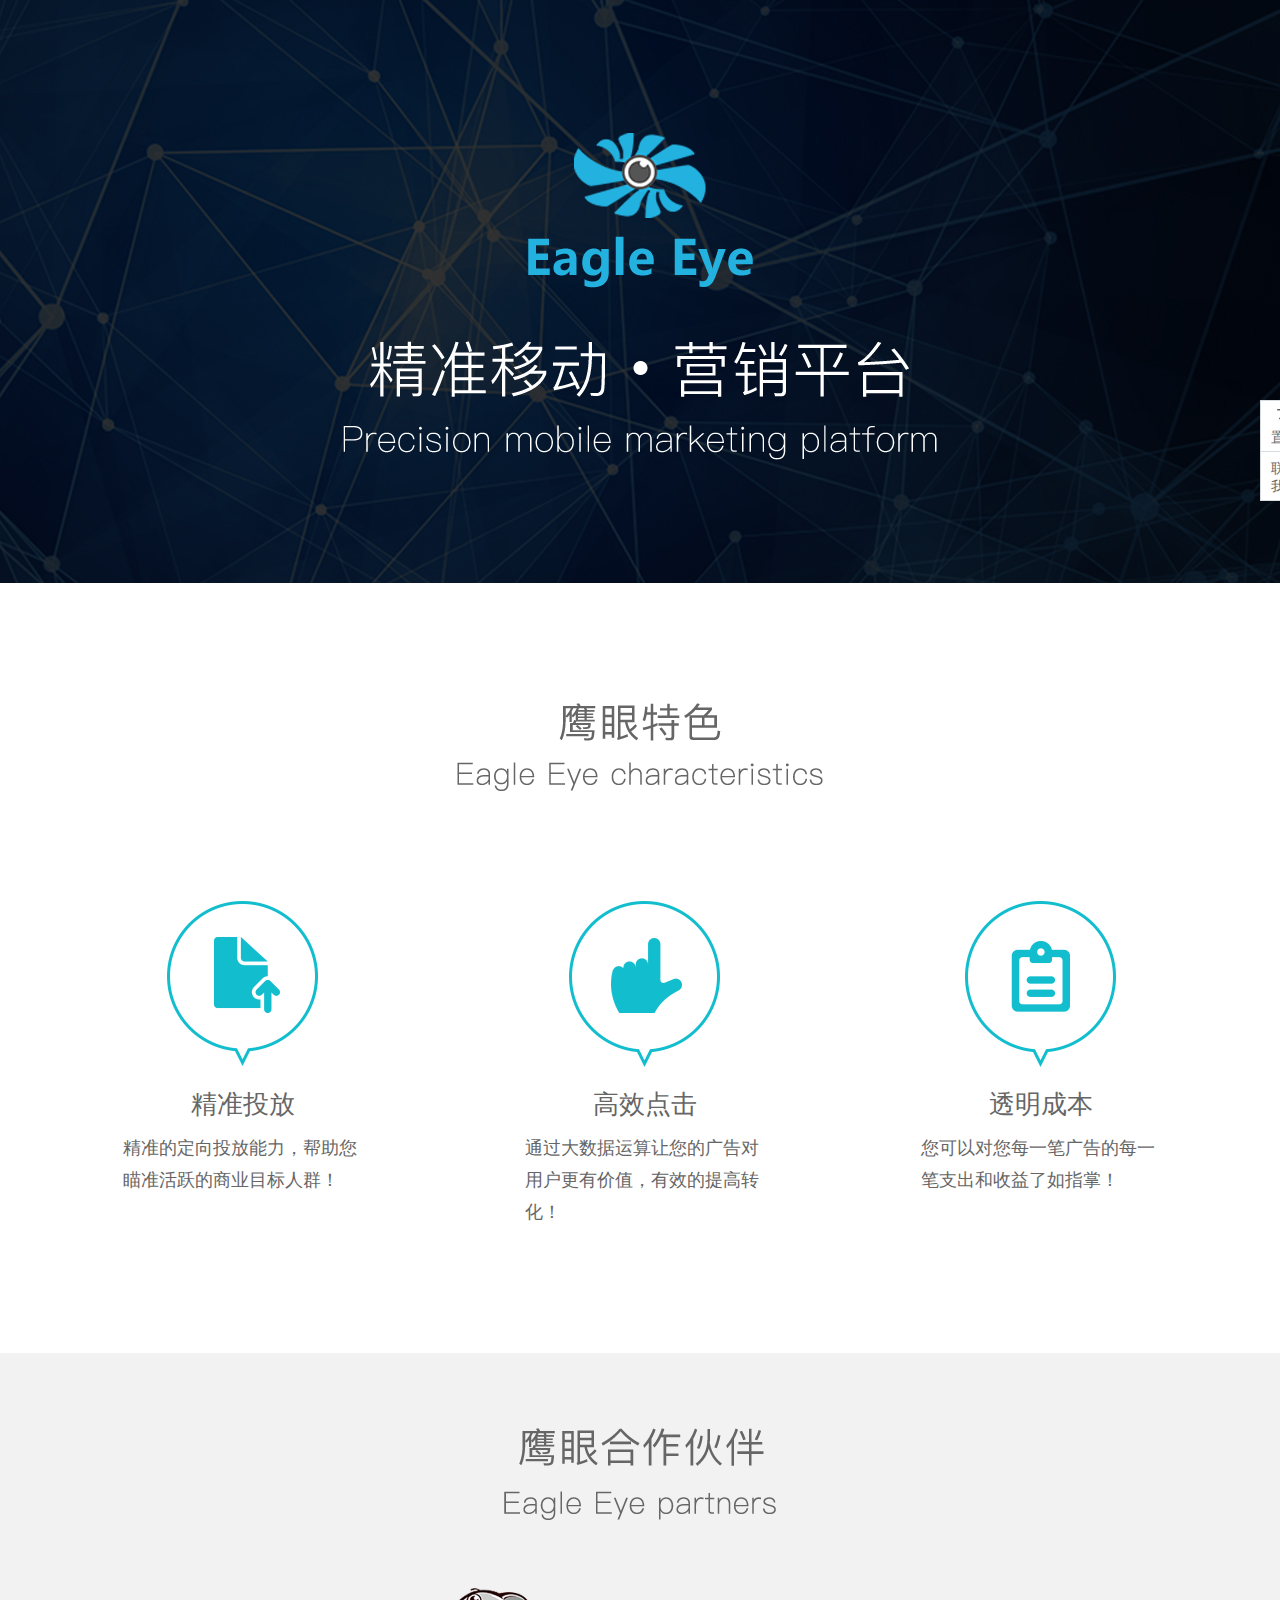
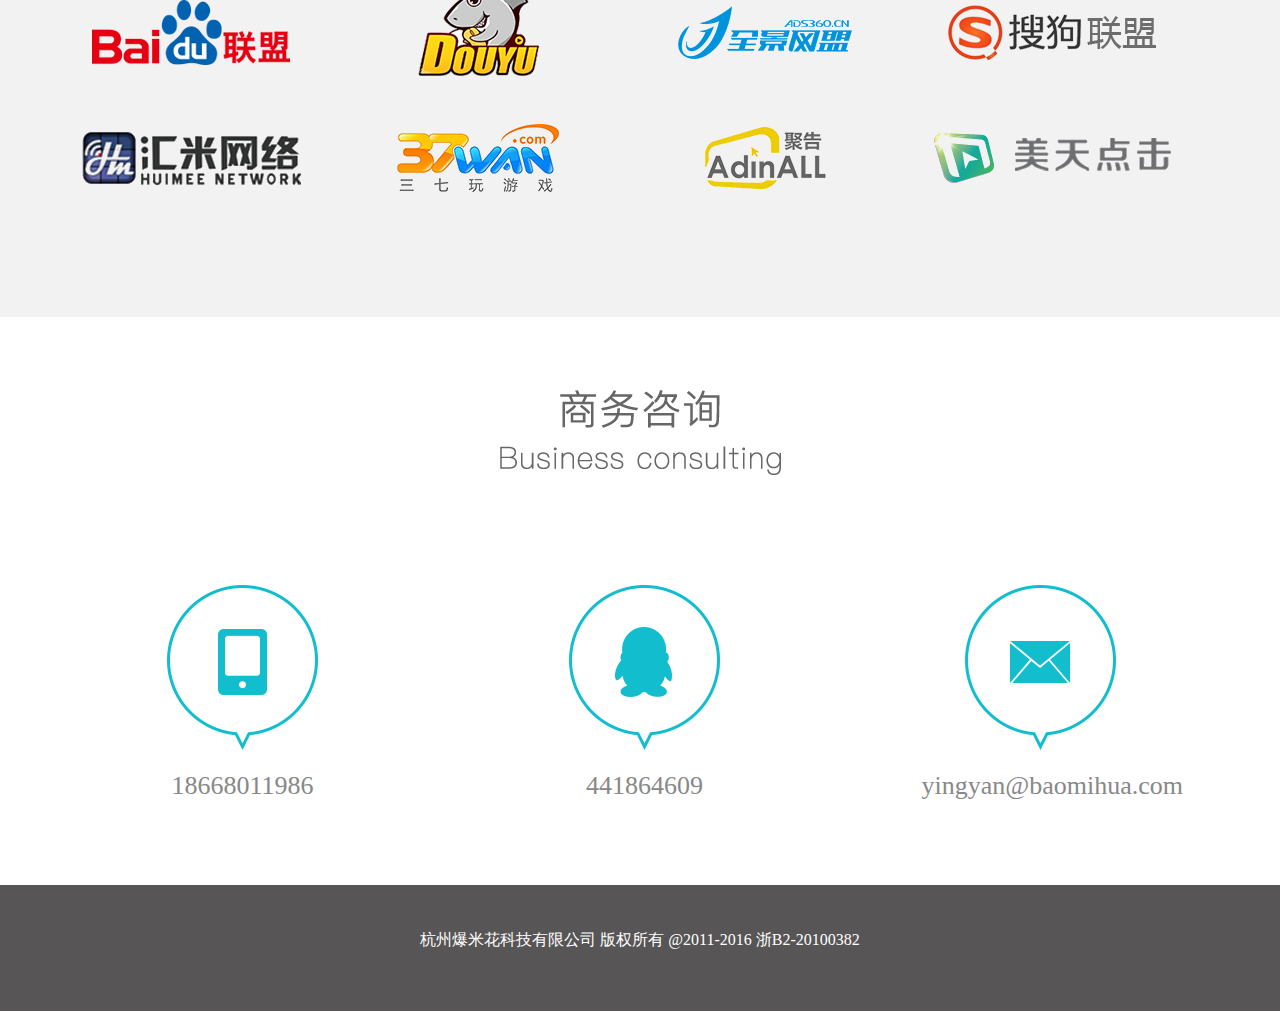
<file: BMH.EagleEye/index.html>
<!DOCTYPE html>
<html lang="en">
<head>
	<meta charset="UTF-8">
	<meta name="keywords" content="移动广告平台／广告平台／DSP广告／鹰眼推送／专业APP推广／P@P推广/精准推广／移动营销／杭州鹰眼">
	<meta name="description" content="鹰眼广告营销平台，是专注于做国内最智能，最高效的移动广告智能营销平台，为广告主提供基于大数据的移动精准的产品推广和品牌营销服务！移动营销，首选鹰眼！">
	<meta name="viewport" content="width=device-width, initial-scale=1">
	<link rel="stylesheet" type="text/css" href="css/index.css">
	<script src="http://static01.baomihua.com/js/lib/jquery-1.8.3.min.js?t=20150327.js"></script>
	<title>鹰眼-精准高效的智能广告营销平台</title>
</head>
<body>
	<!--header-->
	<div class="header-bg">
		<div class="logo">
			<img src="img/logo.png" alt="logo" class="fadeInUp animated">
			<h1 class="fadeInDown animated">精准移动 营销平台</h1>
		</div>
	</div>
	<!--/header-->

	<!--鹰眼特色-->
	<div class="container character">
		<h2 class="tit">鹰眼特色</h2>
		<ul class="manage-type clearfix">
			<li class="first revealOnScroll" data-animation="fadeInUp" data-timeout="500">
				<h3>精准投放</h3>
				<p>精准的定向投放能力，帮助您瞄准活跃的商业目标人群！</p>
			</li>
			<li class="second revealOnScroll" data-animation="fadeInUp" data-timeout="1000">
				<h3>高效点击</h3>
				<p>通过大数据运算让您的广告对用户更有价值，有效的提高转化！</p>
			</li>
			<li class="third revealOnScroll" data-animation="fadeInUp" data-timeout="1500">
				<h3>透明成本</h3>
				<p>您可以对您每一笔广告的每一笔支出和收益了如指掌！</p>
			</li>
		</ul>
	</div>
	<!--/鹰眼特色-->

	<!--合作伙伴-->
	<div class="graybg">
		<div class="partner container">
			<h2 class="tit">鹰眼合作伙伴</h2>
			<div class="partner-listWrap">
				<ul class="partner-list clearfix">
					<li class="partner1 revealOnScroll" data-animation="fadeInUp" data-timeout="200"><img src="img/blank.png" alt="百度联盟"></li>
					<li class="partner2 revealOnScroll" data-animation="fadeInUp" data-timeout="400"><img src="img/blank.png" alt="斗鱼"></li>
					<li class="partner3 revealOnScroll" data-animation="fadeInUp" data-timeout="600"><img src="img/blank.png" alt="全景网盟"></li>
					<li class="partner4 revealOnScroll" data-animation="fadeInUp" data-timeout="800"><img src="img/blank.png" alt="搜狗联盟"></li>
					<li class="partner5 revealOnScroll" data-animation="fadeInUp" data-timeout="1000"><img src="img/blank.png" alt="汇米网络"></li>
					<li class="partner6 revealOnScroll" data-animation="fadeInUp" data-timeout="1200"><img src="img/blank.png" alt="三七玩游戏"></li>
					<li class="partner7 revealOnScroll" data-animation="fadeInUp" data-timeout="1400"><img src="img/blank.png" alt="聚告"></li>
					<li class="partner8 revealOnScroll" data-animation="fadeInUp" data-timeout="1600"><img src="img/blank.png" alt="美天点击"></li>
				</ul>
			</div>
		</div>
	</div>
	<!--/合作伙伴-->

	<!--商务咨询-->
	<div class="container character consulting"  id="contact-us">
		<h2 class="tit">商务咨询</h2>
		<ul class="manage-type clearfix revealOnScroll" data-animation="fadeInUp" data-timeout="500">
			<li class="first">
				<h3>18668011986</h3>
			</li>
			<li class="second">
				<h3>441864609</h3>
			</li>
			<li class="third">
				<h3>yingyan@baomihua.com</h3>
			</li>
		</ul>
	</div>
	<!--/商务咨询-->

	<!--联系我们-->
	<div class="footer-bg">
		<div class="contact-us container" style="padding:45px 0 60px;">
			<!-- <ul class="clearfix contact-det" >
				<li class="first">
					<h3>联系我们</h3>
					<p>商务QQ：441864609</p>
					<p>合作邮箱：yingyan@baomihua.com</p>
					<p>合作热线：18668011986</p>
				</li>
				<li class="second">
					<h3>关注我们</h3>
					<p>商务QQ：441864609</p>
					<p>微信公众号：yingyan@baomihua.com</p>
					<p>合作热线：18668011986</p>
				</li>
				<li class="third">
					<h3>扫一扫，关注公众号</h3>
					<img src="img/erweima.png" alt="公众号">
				</li>
			</ul> -->
			<p class="txt" style="padding:0;">杭州爆米花科技有限公司  版权所有 @2011-2016   浙B2-20100382</p>
		</div>
	</div>
	<!--/联系我们-->


	<!--侧边栏-->
	<div class="sidebar">
		<a class="to-top" id="toTop" href="javascript:;"><span>置顶</span></a>
		<a class="contact-us-link" id="contact-btn" href="javascript:;"><span>联系我们</span></a>
	</div>
	<!--/侧边栏-->

	<script>
		var mainHight = $("#contact-us").offset().top;
		$("#toTop").click(function() {
	        $('body,html').animate({
	          scrollTop: 0
	        },
	        1000);
        return false;
        });
		$("#contact-btn").click(function() {
	        $("body,html").animate({
	          scrollTop: mainHight
	        },
	        1000);
        return false;
        });
		var $window = $(window);
		$window.on("scroll", revealOnScroll);
		function revealOnScroll() {
		    var scrolled = $window.scrollTop(),
		    	winHeight = $window.height();
		    $(".revealOnScroll:not(.animated)").each(function () {
		        var $this = $(this),
		            offsetTop = $this.offset().top,
	            	itemOuterHeight = $this.outerHeight();
		        if (!(scrolled > offsetTop+itemOuterHeight) && !(scrolled < offsetTop-winHeight)) {
		        	if ($this.data("timeout")) {
		            	window.setTimeout(function(){
		            		$this.addClass("animated " + $this.data("animation"));
		            	}, parseInt($this.data('timeout'),10));
		        	} 
		        	else {
	            		$this.addClass("animated "+ $this.data("animation"));
	            	}
		        }
			})
		}

	</script>
</body>
</html>
</file>
<file: BMH.EagleEye/css/index.css>
/*css reset*/
html, body, div, span, applet, object, iframe,h1, h2, h3, h4, h5, h6, p, blockquote, pre,a, abbr, acronym, address, big, cite, code,
del, dfn, em, img, ins, kbd, q, s, samp,small, strike, strong, sub, sup, tt, var,b, u, i, center,dl, dt, dd, ol, ul, li,
fieldset, form, label, legend,table, caption, tbody, tfoot, thead, tr, th, td,article, aside, canvas, details, embed,
figure, figcaption, footer, header, hgroup,menu, nav, output, ruby, section, summary,
time, mark, audio, video{margin: 0;padding: 0;border: 0;font-size: 100%;font: inherit;vertical-align: baseline;}
body{line-height: 1;min-width:1135px;background:#fff;font-family: "Microsoft Yahei";}
ol, ul{list-style: none;}
blockquote, q{quotes: none;}
blockquote:before, blockquote:after,
q:before, q:after{content: '';content: none;}
table{border-collapse: collapse;border-spacing: 0;}
a{text-decoration: none;}
body{min-width:1135px;}
/*common*/
.clearfix:after{content:'';display:block;clear:both;height:0;overflow:hidden;}
.clearfix{zoom:1;}
.container{width:1135px;margin:0 auto;}
/*page*/
.header-bg{background:url(../img/header-bg.jpg) no-repeat center top;width:100%;height:583px;}
.logo{text-align:center;}
.logo img{margin:133px 0 50px;}
.logo h1{text-indent:-9999em;background:url(../img/logotxt.png) no-repeat center top;width:100%;height:119px;}
.character{padding:120px 0 125px;}
.character .tit{text-indent:-9999em;background:url(../img/character.png) no-repeat center top;width:100%;height:88px;}
.manage-type{padding:110px 0 0;}
.manage-type li{float:left;text-align:center;width:240px;font-weight:500;color:#666;}
.manage-type li.first{margin:0 162px 0 50px;}
.manage-type li.second{margin:0 156px 0 0;}
.manage-type li h3{width:238px;margin:0 auto;padding:186px 0 10px;font:normal 26px "SimHei";}
.manage-type li p{font-size:18px;line-height:32px;text-align:left;font-family:"Microsoft Yahei";}
.manage-type li.first h3{background:url(../img/char1.png) no-repeat center top;}
.manage-type li.second h3{background:url(../img/char2.png) no-repeat center top;}
.manage-type li.third h3{background:url(../img/char3.png) no-repeat center top;}
.graybg{width:100%;background:#f2f2f2;}
.partner{padding:75px 0 115px;}
.partner .tit{text-indent:-9999em;width:100%;height:92px;background:url(../img/partner.png) no-repeat center top;}
.partner-listWrap{width:1135px;overflow:hidden;}
.partner-list{width:1150px;padding-top:30px;}
.partner-list li{float:left;width:237px;height:88px;text-align:center;margin:38px 50px 0 0;}
.partner-list .partner1{background:url(../img/partner1.png) no-repeat center center;}
.partner-list .partner2{background:url(../img/partner2.png) no-repeat center center;}
.partner-list .partner3{background:url(../img/partner3.png) no-repeat center center;}
.partner-list .partner4{background:url(../img/partner4.png) no-repeat center center;}
.partner-list .partner5{background:url(../img/partner5.png) no-repeat center center;}
.partner-list .partner6{background:url(../img/partner6.png) no-repeat center center;}
.partner-list .partner7{background:url(../img/partner7.png) no-repeat center center;}
.partner-list .partner8{background:url(../img/partner8.png) no-repeat center center;}
.consulting{padding:73px 0 74px;}
.consulting .tit{background:url(../img/consulting.png) no-repeat center top;height:85px;}
.consulting li{color:#888;font-size:26px;font-family:"Microsoft Yahei";}
.consulting li.first h3{background:url(../img/mob.png) no-repeat center top;}
.consulting li.second h3{background:url(../img/qq.png) no-repeat center top;}
.consulting li.third h3{background:url(../img/mail.png) no-repeat center top;}
.footer-bg{background:#575555;width:100%;}
.contact-us{padding:72px 0 53px;color:#fff;font:normal 24px "Microsoft Yahei";}
.contact-det li{float:left;}
.contact-det h3{padding:0 0 20px 0;}
.contact-det p{line-height:30px;font-size:16px;}
.contact-det li.first{width:432px;}
.contact-det li.second{width:476px;}
.contact-det li.third img{margin-left:20px;}
.contact-us .txt{font-size:16px;padding:60px 0 0;text-align:center;}
.sidebar{position:fixed; top: 50%; right: 50%; width: 50px; height:100px; text-align: center; margin-right:-670px; margin-top:-50px;font-size:14px;}
.sidebar a{float:left;}
.sidebar a,.sidebar span{display:inline-block;}
.sidebar .to-top{width:48px;color:#666;height:42px;padding-top:8px;border:1px solid #d7dce0;background:#fff url(../img/topgray.png) no-repeat center 8px;}
.sidebar .to-top:hover{color:#fff;background:#3ca9e7 url(../img/top.png) no-repeat center 8px;}
.sidebar .to-top span{width:30px;padding-top:22px;}
.sidebar .contact-us-link{width:48px;height:48px;border:1px solid #d7dce0;margin-top:-1px;color:#666;background:#fff;}
.sidebar .contact-us-link span{width:30px;margin:8px;line-height:18px;}
.sidebar .contact-us-link:hover{color:#fff;background:#3ca9e7;}
/*animate*/
@-webkit-keyframes fadeInUp{0%{opacity:0;-webkit-transform:translateY(100px);transform:translateY(100px)}100%{opacity:1;-webkit-transform:translateY(0);transform:translateY(0)};}
@-webkit-keyframes fadeInDown{0%{opacity:0;-webkit-transform:translateY(-100px);transform:translateY(-100px)}100%{opacity:1;-webkit-transform:translateY(0);transform:translateY(0)};}
@-webkit-keyframes fadeInRight{0%{opacity:0;-webkit-transform:translateX(100px);transform:translateX(100px)}100%{opacity:1;-webkit-transform:translateX(0);transform:translateX(0)};}
@-webkit-keyframes fadeInLeft{0%{opacity:0;-webkit-transform:translateX(-100px);transform:translateX(-100px)}100%{opacity:1;-webkit-transform:translateX(0);transform:translateX(0)};}
.fadeInUp{-webkit-animation-name:fadeInUp;animation-name:fadeInUp;}
.fadeInDown{-webkit-animation-name:fadeInDown;animation-name:fadeInDown;}
.rotateIn{-webkit-animation-name:rotateIn;animation-name:rotateIn;}
.animated{-webkit-animation-duration:.5s;animation-duration:.5s;-webkit-animation-fill-mode:both;animation-fill-mode:both;}
</file>
